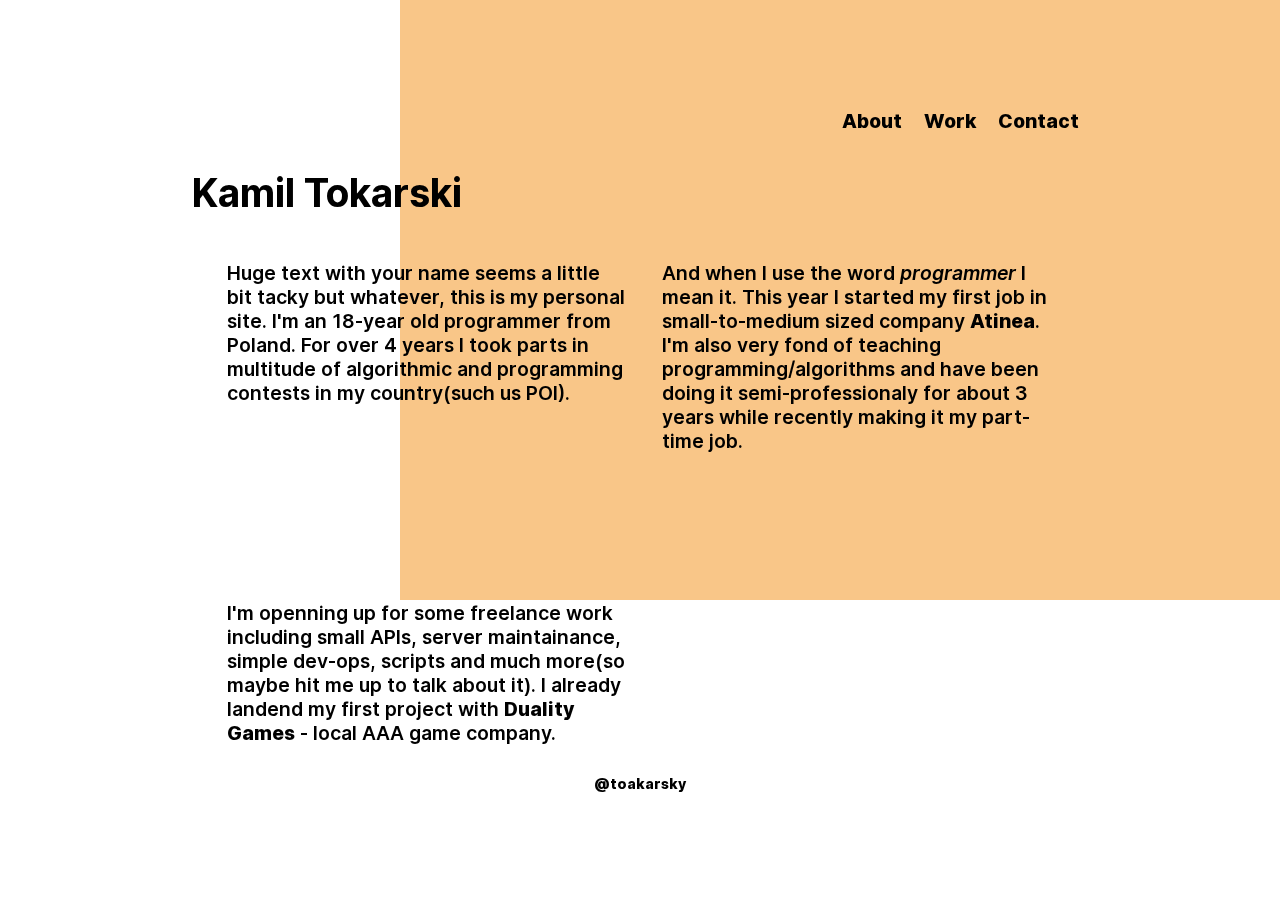
<file: index.html>
<!DOCTYPE html>
<html lang="en">

<head>
    <meta charset="UTF-8">
    <meta name="viewport" content="width=device-width, initial-scale=1.0">

    <link rel="stylesheet" href="assets/fonts/inter/inter.css">
    <link rel="stylesheet" href="assets/css/style.css">

    <script src="assets/js/jquery.js"></script>
    <script src="assets/js/jquery_cookies.js"></script>
    <script>
        var i = Cookies.get('lang');
        if (i == undefined) {
            Cookies.set('lang', 'polish', { expires: 365 });
            console.log('Creating new cookie for language');
        }
    </script>

    <title>Kamil Tokarski - my bio</title>
</head>

<body>
    <!-- <div class="background bg-blue"></div> -->
    <div class="background bg-orange"></div>
    <div class="wrapper">
        <nav class="main-nav">
            <ul>
                <li>
                    <a href="#"><span class="english">About</span></a>
                </li>
                <li>
                    <a href="work.html"><span class="english">Work</span></a>
                </li>
                <li>
                    <a href="contact.html"><span class="english">Contact</span></a>
                </li>
            </ul>
        </nav>

        <div class="main-content">
            <h1>Kamil Tokarski</h1>
            <div class="text-holder">
                <p class="contained-p" style="margin-left: 2rem;">
                    <span class="english">
                        Huge text with your name seems a little bit tacky but whatever, this is my personal site. I'm an
                        18-year old programmer from Poland. For over 4 years I took parts in multitude of algorithmic
                        and programming contests in my country(such us POI).
                    </span>
                </p>
                <p class="contained-p" style="margin-left: 2rem;">
                    <span class="english">
                        And when I use the word <i>programmer</i> I mean it. This year I started my first job in
                        small-to-medium sized company <a href="https://atinea.pl/">Atinea</a>. I'm also very fond of
                        teaching
                        programming/algorithms and have been doing it semi-professionaly for about 3 years while
                        recently making it my part-time job.
                    </span>
                </p>
                <p class="contained-p" style="margin-left: 2rem;">
                    <span class="english">
                        I'm openning up for some freelance work including small APIs, server maintainance, simple
                        dev-ops, scripts and much more(so maybe hit me up to talk about it). I already landend my first
                        project with <a href="http://dualitygames.eu/">Duality Games</a> - local AAA game company.
                    </span>
                </p>
            </div>
        </div>

        <footer class="main-footer">
            <a href="https://github.com/toakarsky">@toakarsky</a>
        </footer>
    </div>
</body>

</html>
</file>
<file: assets/fonts/inter/inter.css>
@font-face {
  font-family: 'Inter';
  font-style:  normal;
  font-weight: 100;
  font-display: swap;
  src: url("Inter-Thin.woff2?v=3.12") format("woff2"),
       url("Inter-Thin.woff?v=3.12") format("woff");
}
@font-face {
  font-family: 'Inter';
  font-style:  italic;
  font-weight: 100;
  font-display: swap;
  src: url("Inter-ThinItalic.woff2?v=3.12") format("woff2"),
       url("Inter-ThinItalic.woff?v=3.12") format("woff");
}

@font-face {
  font-family: 'Inter';
  font-style:  normal;
  font-weight: 200;
  font-display: swap;
  src: url("Inter-ExtraLight.woff2?v=3.12") format("woff2"),
       url("Inter-ExtraLight.woff?v=3.12") format("woff");
}
@font-face {
  font-family: 'Inter';
  font-style:  italic;
  font-weight: 200;
  font-display: swap;
  src: url("Inter-ExtraLightItalic.woff2?v=3.12") format("woff2"),
       url("Inter-ExtraLightItalic.woff?v=3.12") format("woff");
}

@font-face {
  font-family: 'Inter';
  font-style:  normal;
  font-weight: 300;
  font-display: swap;
  src: url("Inter-Light.woff2?v=3.12") format("woff2"),
       url("Inter-Light.woff?v=3.12") format("woff");
}
@font-face {
  font-family: 'Inter';
  font-style:  italic;
  font-weight: 300;
  font-display: swap;
  src: url("Inter-LightItalic.woff2?v=3.12") format("woff2"),
       url("Inter-LightItalic.woff?v=3.12") format("woff");
}

@font-face {
  font-family: 'Inter';
  font-style:  normal;
  font-weight: 400;
  font-display: swap;
  src: url("Inter-Regular.woff2?v=3.12") format("woff2"),
       url("Inter-Regular.woff?v=3.12") format("woff");
}
@font-face {
  font-family: 'Inter';
  font-style:  italic;
  font-weight: 400;
  font-display: swap;
  src: url("Inter-Italic.woff2?v=3.12") format("woff2"),
       url("Inter-Italic.woff?v=3.12") format("woff");
}

@font-face {
  font-family: 'Inter';
  font-style:  normal;
  font-weight: 500;
  font-display: swap;
  src: url("Inter-Medium.woff2?v=3.12") format("woff2"),
       url("Inter-Medium.woff?v=3.12") format("woff");
}
@font-face {
  font-family: 'Inter';
  font-style:  italic;
  font-weight: 500;
  font-display: swap;
  src: url("Inter-MediumItalic.woff2?v=3.12") format("woff2"),
       url("Inter-MediumItalic.woff?v=3.12") format("woff");
}

@font-face {
  font-family: 'Inter';
  font-style:  normal;
  font-weight: 600;
  font-display: swap;
  src: url("Inter-SemiBold.woff2?v=3.12") format("woff2"),
       url("Inter-SemiBold.woff?v=3.12") format("woff");
}
@font-face {
  font-family: 'Inter';
  font-style:  italic;
  font-weight: 600;
  font-display: swap;
  src: url("Inter-SemiBoldItalic.woff2?v=3.12") format("woff2"),
       url("Inter-SemiBoldItalic.woff?v=3.12") format("woff");
}

@font-face {
  font-family: 'Inter';
  font-style:  normal;
  font-weight: 700;
  font-display: swap;
  src: url("Inter-Bold.woff2?v=3.12") format("woff2"),
       url("Inter-Bold.woff?v=3.12") format("woff");
}
@font-face {
  font-family: 'Inter';
  font-style:  italic;
  font-weight: 700;
  font-display: swap;
  src: url("Inter-BoldItalic.woff2?v=3.12") format("woff2"),
       url("Inter-BoldItalic.woff?v=3.12") format("woff");
}

@font-face {
  font-family: 'Inter';
  font-style:  normal;
  font-weight: 800;
  font-display: swap;
  src: url("Inter-ExtraBold.woff2?v=3.12") format("woff2"),
       url("Inter-ExtraBold.woff?v=3.12") format("woff");
}
@font-face {
  font-family: 'Inter';
  font-style:  italic;
  font-weight: 800;
  font-display: swap;
  src: url("Inter-ExtraBoldItalic.woff2?v=3.12") format("woff2"),
       url("Inter-ExtraBoldItalic.woff?v=3.12") format("woff");
}

@font-face {
  font-family: 'Inter';
  font-style:  normal;
  font-weight: 900;
  font-display: swap;
  src: url("Inter-Black.woff2?v=3.12") format("woff2"),
       url("Inter-Black.woff?v=3.12") format("woff");
}
@font-face {
  font-family: 'Inter';
  font-style:  italic;
  font-weight: 900;
  font-display: swap;
  src: url("Inter-BlackItalic.woff2?v=3.12") format("woff2"),
       url("Inter-BlackItalic.woff?v=3.12") format("woff");
}

/* -------------------------------------------------------
Variable font.
Usage:

  html { font-family: 'Inter', sans-serif; }
  @supports (font-variation-settings: normal) {
    html { font-family: 'Inter var', sans-serif; }
  }
*/
@font-face {
  font-family: 'Inter var';
  font-weight: 100 900;
  font-display: swap;
  font-style: normal;
  font-named-instance: 'Regular';
  src: url("Inter-roman.var.woff2?v=3.12") format("woff2");
}
@font-face {
  font-family: 'Inter var';
  font-weight: 100 900;
  font-display: swap;
  font-style: italic;
  font-named-instance: 'Italic';
  src: url("Inter-italic.var.woff2?v=3.12") format("woff2");
}


/* --------------------------------------------------------------------------
[EXPERIMENTAL] Multi-axis, single variable font.

Slant axis is not yet widely supported (as of February 2019) and thus this
multi-axis single variable font is opt-in rather than the default.

When using this, you will probably need to set font-variation-settings
explicitly, e.g.

  * { font-variation-settings: "slnt" 0deg }
  .italic { font-variation-settings: "slnt" 10deg }

*/
@font-face {
  font-family: 'Inter var experimental';
  font-weight: 100 900;
  font-display: swap;
  font-style: oblique 0deg 10deg;
  src: url("Inter.var.woff2?v=3.12") format("woff2");
}
</file>
<file: assets/css/style.css>
html, body {
    font-family: Inter;
    font-weight: 600;
    font-size: 1.1rem;

    height: 100%;
    width: 100%;
    margin: 0;
    padding: 0;
}

body {

    display: flex;

    justify-items: center;
    align-items: center;
    justify-content: center;
    align-content: center;
}

.background {
    width: 80%;
    height: 90%;

    background-color: #f5a442a0;
    position: fixed;

    z-index: -20;

    left: 400px;
    bottom: 300px;
}

.bg-orange {
    background-color: #f5a442a0;
}
.bg-blue {
    background-color: #388fd1a0;

    
    left: -300px;
    bottom: -300px;
    z-index: -21;
}

.wrapper {
    display: grid;
    grid-template-columns: 1fr;
    grid-template-rows: 3rem 1fr 2rem;
    grid-column-gap: 0px;
    grid-row-gap: 0px;

    min-width: 70%;
    min-height: 80%; 
    max-width: 70%;
    max-height: 80%; 
    padding: .4rem 2rem;
}

.main-nav {
    width: 100%;    
    display: flex;
    justify-content: flex-end;
}

.main-nav > ul {
    padding: 0;
}

.main-nav > ul > li {
    display: inline-block;
    margin: 0 .5rem;
}

.main-footer {
    width: 100%;
    text-align: center;

    font-size: .8rem;
}

.main-footer, .main-nav {
    font-weight: 800;
}

.contained-p {
    max-width: 400px;
    min-width: 300px;
}

.text-holder {
    height: 100%;
    width: 100%;
    display: flex;
    flex-wrap: wrap;
}

.work {
    font-family: monospace;
    flex-direction: column;
    justify-content: center;
    align-content: center;
}

a, a:hover, a:focus, a:active, a:visited {
    color: black;
    text-decoration: none;

    font-weight: 800;
}

a:hover {
    padding-bottom: .1rem;
    border-bottom: 3px solid black;
}

@media screen and (max-width: 1250px) {
    .wrapper {
        max-width: 100%;
        max-height: 100%;
    }

    .text-holder {
        flex-direction: column;
        justify-content: center;
        
        justify-content: center;
        align-content: center;
    }
}
</file>
